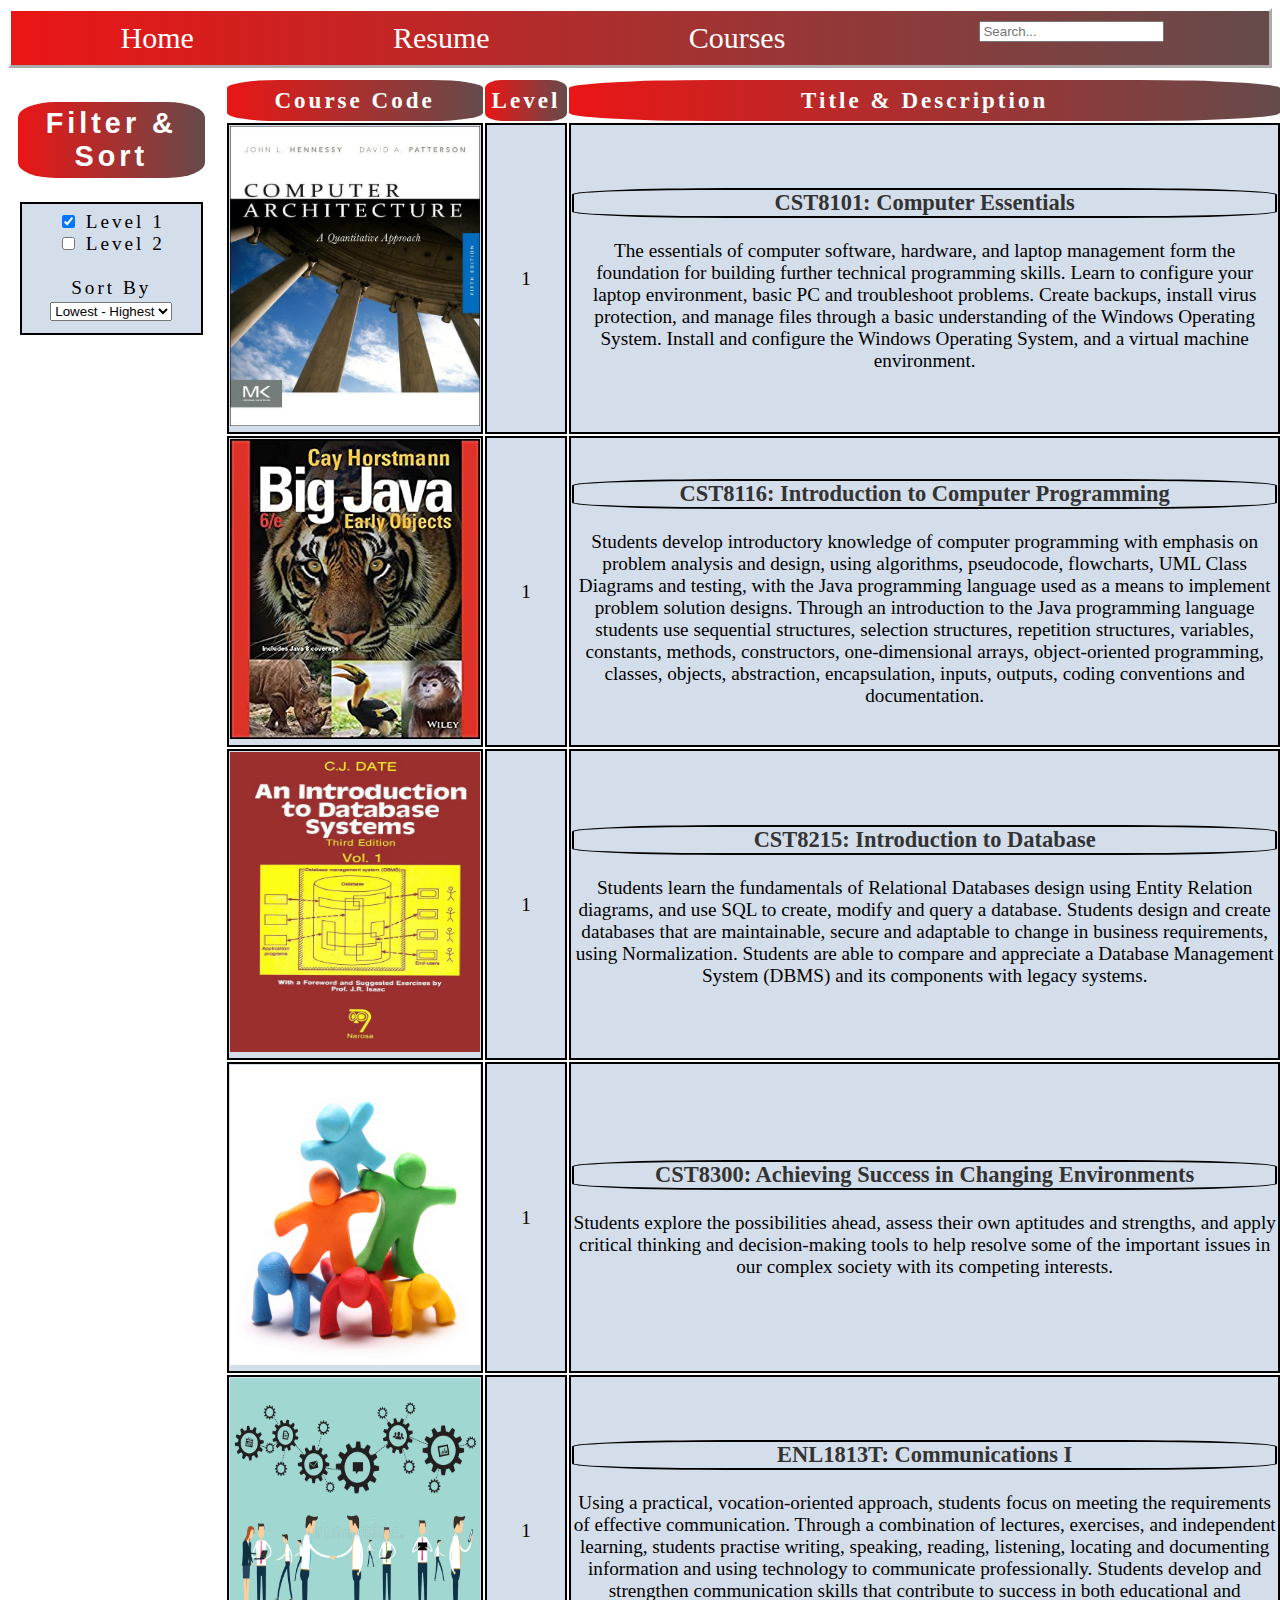
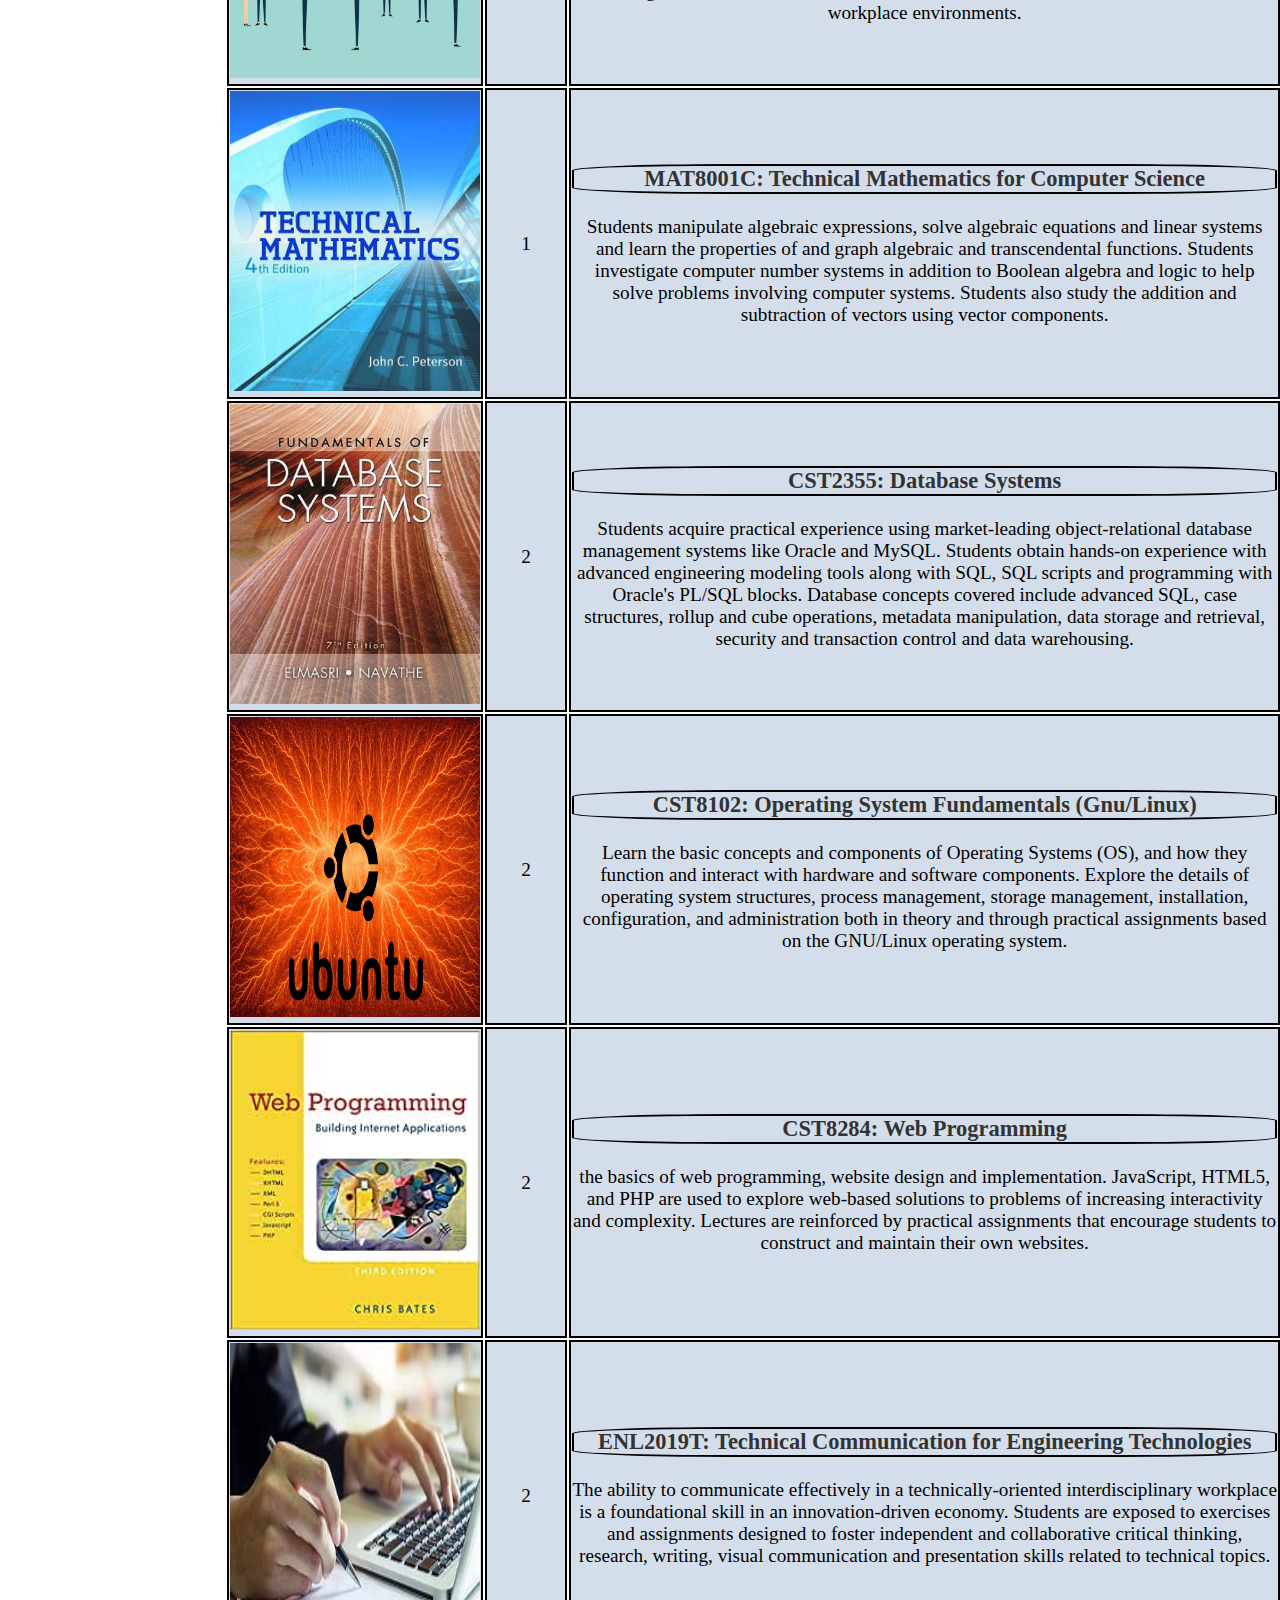
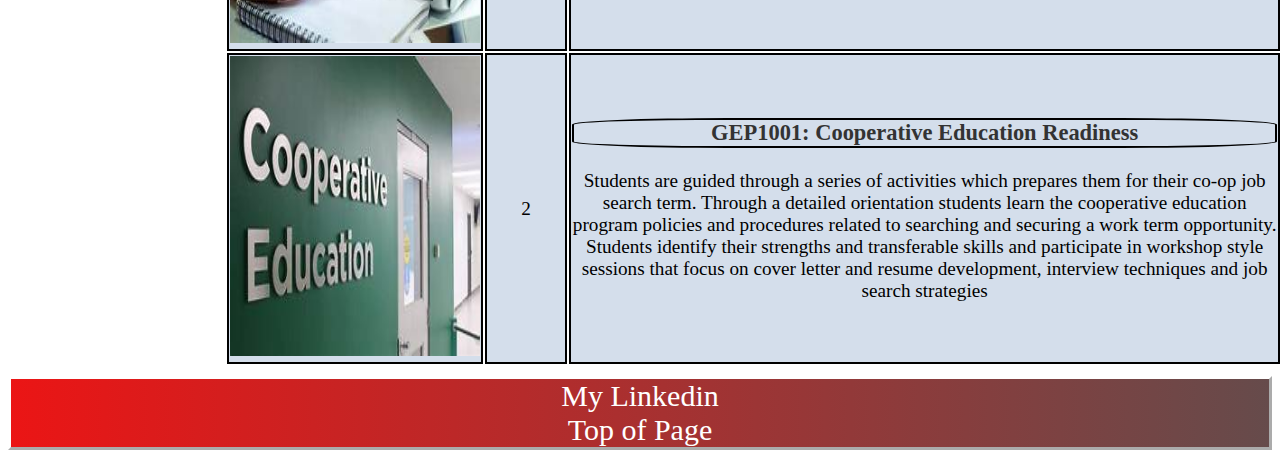
<file: html/courses.html>
<!DOCTYPE html>
<html lang="en"> 
    <head>
        <title>Courses</title>
        <meta charset="UTF-8"/>
        <meta name="viewport" content="width=device-width, initial-scale=1.0">
        <link rel="stylesheet" type="text/css" href="../css/style.css">  <!--link to the external css-->
    </head>
    <!--This code is used to design a page to display all the courses I have taken so far, that includes
    level 1 and 2. The purpose is served with the help of a table which contains info about course , title, code and
an image related to the title of course. The page has same header and footer as the other pages except there's an
unfunctional search build with an occupied search placeholder in the header.. The page contains several divs to serve
the purpose of effective css styling. A fieldset is used to use input tags to built a filter list with chekmarks 
and a sort list with a drop down which are non-functional.-->
    <body>
        <header>
            <!--nav that contains the list and which is the content of header-->
            <nav>
                <ul>
                <li><a href="index.html" target="_blank">Home</a></li>
                <li><a href="resume.html" target="_blank">Resume</a></li>
                <li><a href="#top">Courses</a></li> 
                <li><input type="text" placeholder="Search..."/></li>
                </ul>
                
            </nav>
        </header>
        <!--div with a class set whcih contains further divs to divide the page later for styling-->
    <div class="container">
        <div class="sidebar">
            <!--h2 heading-->
            <h2>Filter & Sort</h2>
             <!--this contains the input type tags to craete the sidebar of page with a chekbox filter area and 
            a dropdown sort button-->
            <fieldset>
                <input type="checkbox" id="level1" checked="checked">
                <label for="level1">Level 1</label><br>
                <input type="checkbox" id="level2" class="filter">
                <label for="level2">Level 2</label>
                <br><br>
                <label>Sort By</label>
                <select id="sort" name="sortby">
                    <option value="recent">Lowest - Highest</option>
                    <option value="old">Highest - Lowest</option>
                </select>
            </fieldset>
        </div>
         <!--This div contains a table which is has 3 columns and contains course info with an image for each course-->
        <table id="courses">
            <tr>
                <th id="th1">Course Code</th>
                <th id="th2">Level</th>
                <th id="th3">Title & Description</th>
            </tr>
            <tr>
                <td><img src="../img/essentials.jfif" alt="Computer Essentials"/></td>
                <td>1</td>
                <td><h3>CST8101: Computer Essentials</h3><p>The essentials of computer software, hardware, and laptop management form the foundation for building further technical programming skills. Learn to configure your laptop environment, basic PC and troubleshoot problems. Create backups, install virus protection, and manage files through a basic understanding of the Windows Operating System. Install and configure the Windows Operating System, and a virtual machine environment. </p></td>
            </tr>
            <tr>
                <td><img src="../img/l2java.jpg" alt="Computer Programming"/></td>
                <td>1</td>
                <td><h3>CST8116: Introduction to Computer Programming</h3><p>Students develop introductory knowledge of computer programming with emphasis on problem analysis and design, using algorithms, pseudocode, flowcharts, UML Class Diagrams and testing, with the Java programming language used as a means to implement problem solution designs. Through an introduction to the Java programming language students use sequential structures, selection structures, repetition structures, variables, constants, methods, constructors, one-dimensional arrays, object-oriented programming, classes, objects, abstraction, encapsulation, inputs, outputs, coding conventions and documentation.</p></td>
            </tr>
            <tr>
                <td><img src="../img/introtodata.jpeg" alt="Database"/></td>
                <td>1</td>
                <td><h3>CST8215: Introduction to Database</h3><p>Students learn the fundamentals of Relational Databases design using Entity Relation diagrams, and use SQL to create, modify and query a database. Students design and create databases that are maintainable, secure and adaptable to change in business requirements, using Normalization. Students are able to compare and appreciate a Database Management System (DBMS) and its components with legacy systems.</p></td>
            </tr>
            <tr>
                <td><img src="../img/success.jpg" alt="Achieving Success"/></td>
                <td>1</td>
                <td><h3>CST8300: Achieving Success in Changing Environments</h3><p>Students explore the possibilities ahead, assess their own aptitudes and strengths, and apply critical thinking and decision-making tools to help resolve some of the important issues in our complex society with its competing interests.</p></td>
            </tr>
            <tr>
                <td><img src="../img/commf.jpg" alt="Communications"/></td>
                <td>1</td>
                <td><h3>ENL1813T: Communications I</h3><p>Using a practical, vocation-oriented approach, students focus on meeting the requirements of effective communication. Through a combination of lectures, exercises, and independent learning, students practise writing, speaking, reading, listening, locating and documenting information and using technology to communicate professionally. Students develop and strengthen communication skills that contribute to success in both educational and workplace environments. </p> </td>

            </tr>
            <tr>
                <td><img src="../img/techmath1.jpeg" alt="Technical Maths"/></td>
                <td>1</td>
                <td><h3>MAT8001C: Technical Mathematics for Computer Science</h3><p>Students manipulate algebraic expressions, solve algebraic equations and linear systems and learn the properties of and graph algebraic and transcendental functions. Students investigate computer number systems in addition to Boolean algebra and logic to help solve problems involving computer systems. Students also study the addition and subtraction of vectors using vector components. </p>  </td>
            </tr>
            <tr>
                <td><img src="../img/l2database.jpg" alt="Database Systems"/></td>
                <td>2</td>
                <td><h3>CST2355: Database Systems</h3><p>Students acquire practical experience using market-leading object-relational database management systems like Oracle and MySQL. Students obtain hands-on experience with advanced engineering modeling tools along with SQL, SQL scripts and programming with Oracle's PL/SQL blocks. Database concepts covered include advanced SQL, case structures, rollup and cube operations, metadata manipulation, data storage and retrieval, security and transaction control and data warehousing.</p></td>
            </tr>
            <tr>
                <td><img src="../img/llinux.jpg" alt="Ubuntu Logo"/></td>
                <td>2</td>
                <td><h3>CST8102: Operating System Fundamentals (Gnu/Linux)</h3><p>Learn the basic concepts and components of Operating Systems (OS), and how they function and interact with hardware and software components. Explore the details of operating system structures, process management, storage management, installation, configuration, and administration both in theory and through practical assignments based on the GNU/Linux operating system.</p></td>
            </tr>
            <tr>
                <td><img src="../img/l2web.jpg" alt="Web Programming"/></td>
                <td>2</td>
                <td><h3>CST8284: Web Programming</h3><p>the basics of web programming, website design and implementation. JavaScript, HTML5, and PHP are used to explore web-based solutions to problems of increasing interactivity and complexity. Lectures are reinforced by practical assignments that encourage students to construct and maintain their own websites.</p></td>
            </tr>
            <tr>
                <td><img src="../img/l2techw.jpeg" alt="Technical Writing"/></td>
                <td>2</td>
                <td><h3>ENL2019T: Technical Communication for Engineering Technologies</h3><p>The ability to communicate effectively in a technically-oriented interdisciplinary workplace is a foundational skill in an innovation-driven economy. Students are exposed to exercises and assignments designed to foster independent and collaborative critical thinking, research, writing, visual communication and presentation skills related to technical topics.</p></td>
            </tr>
            <tr>
                <td><img src="../img/l2coop.jpg" alt="Coop Education"/></td>
                <td>2</td>
                <td><h3>GEP1001: Cooperative Education Readiness</h3><p>Students are guided through a series of activities which prepares them for their co-op job search term. Through a detailed orientation students learn the cooperative education program policies and procedures related to searching and securing a work term opportunity. Students identify their strengths and transferable skills and participate in workshop style sessions that focus on cover letter and resume development, interview techniques and job search strategies</p></td>
            </tr>
    </table>  <!--end of table-->
    </div>
<footer>
    <ul>
        <li><a href="https://www.linkedin.com/in/harry-dandiwal/" target="_blank">My Linkedin</a></li>
    <li><a href="#top">Top of Page</a></li>   
</ul>
</footer>
    </body><!--End of body-->
</html><!--End of html-->
</file>
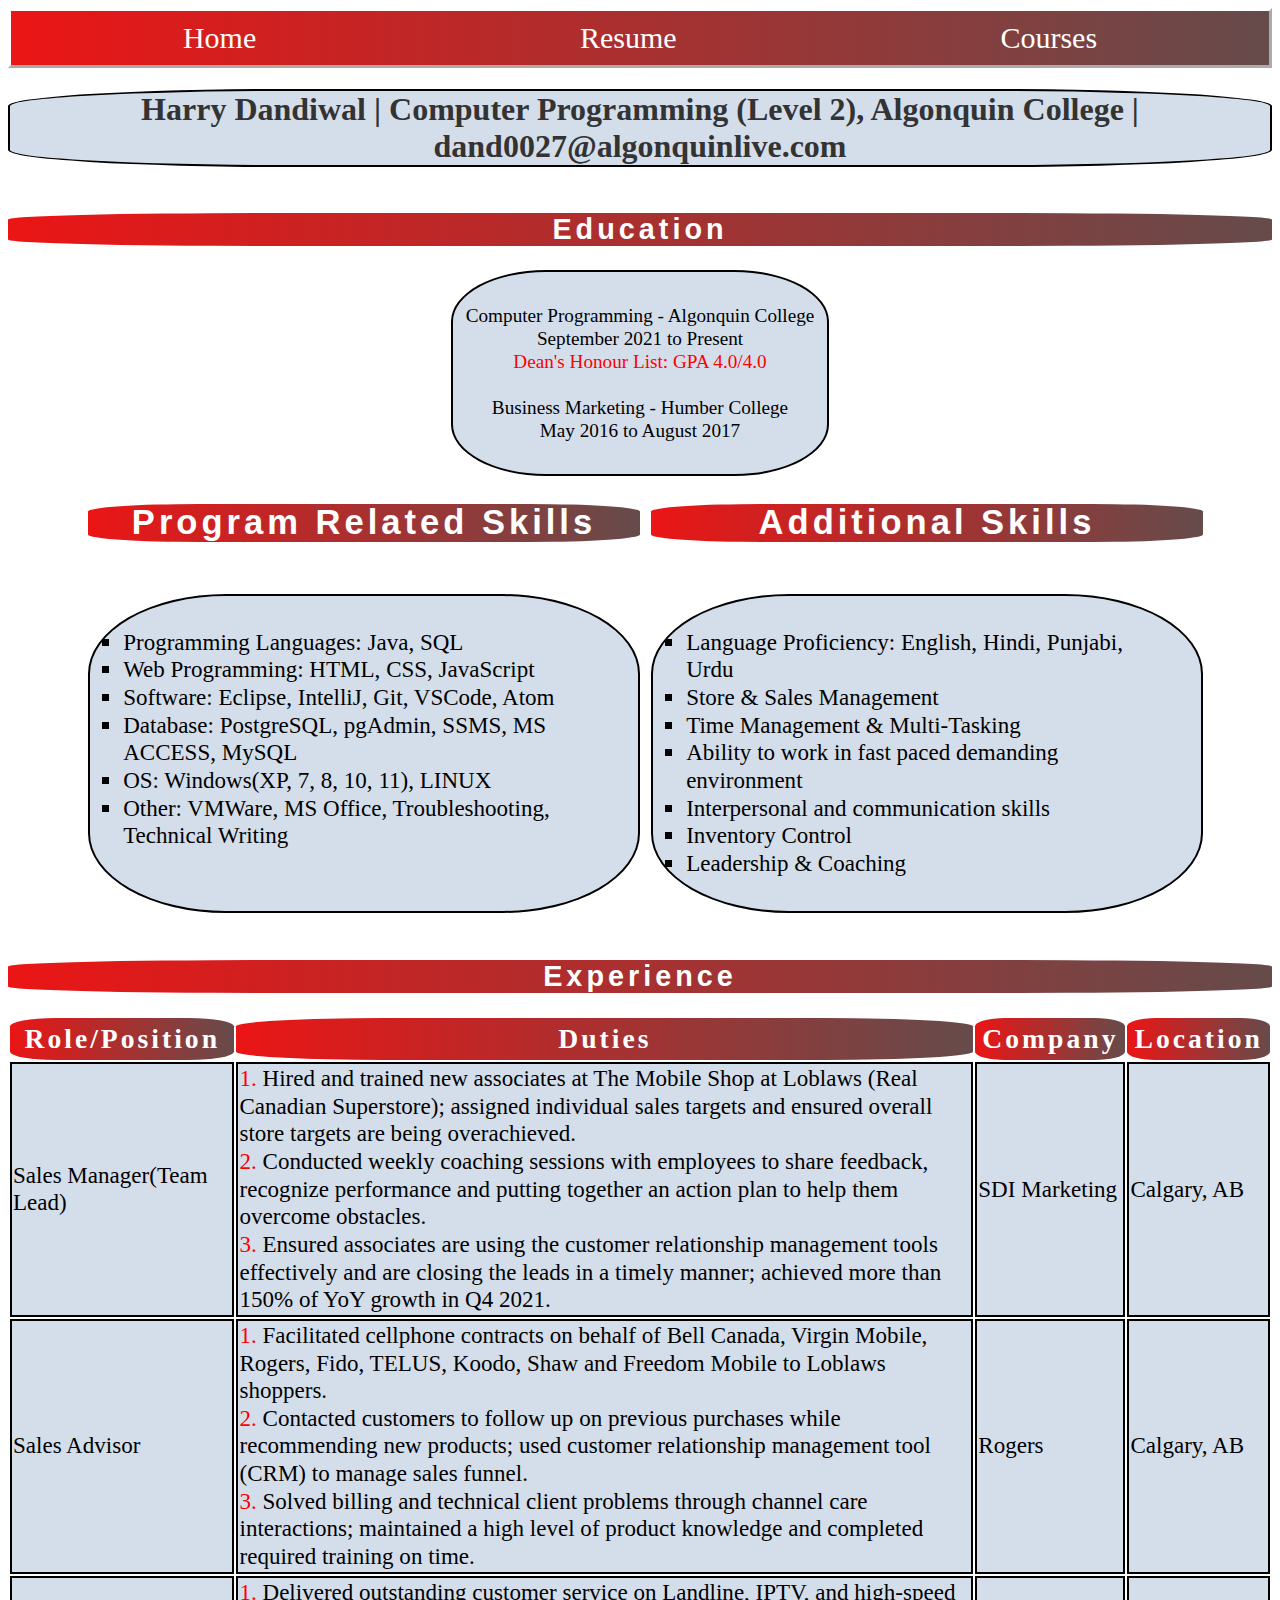
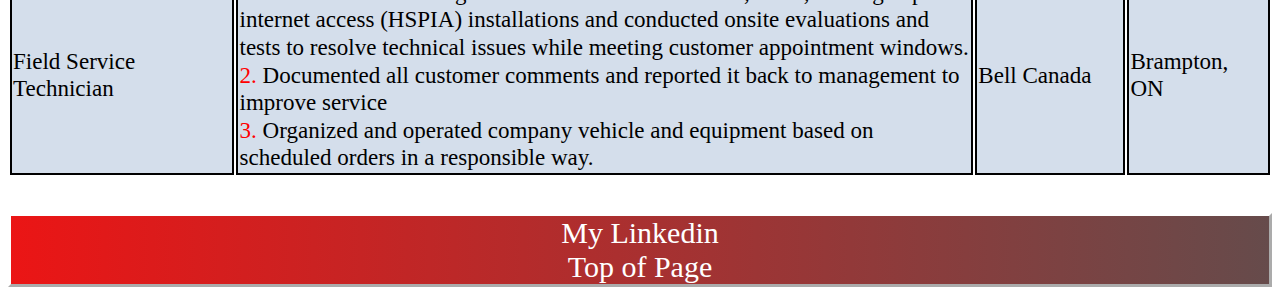
<file: html/resume.html>
<!DOCTYPE html>
<html lang="en">
    <head>
        <title>Resume</title>
        <meta charset="UTF-8"/>
        <link rel="stylesheet" type="text/css" href="../css/style.css"> <!--link to the external css-->
    </head>
    <!--This page contains my resume which is is designed with the help of lists, paragraph and
    a table within different div eleents with different ids. The page follows similar footer and
header as the index page-->
    <body>
        <header>
            <nav>
                <ul>
                <li><a href="index.html" target="_blank">Home</a></li>
                <li><a href="#top">Resume</a></li>
                <li><a href="courses.html" target="_blank">Courses</a></li>   
                </ul>
            </nav>
        </header>
        <!--h1 level heading with name, program and email-->
        <h1>Harry Dandiwal | Computer Programming (Level 2), Algonquin College | dand0027@algonquinlive.com</h1>
        <!--this div element contains the body my resume-->
        <div class="resume">
            <h2>Education</h2>
        <div id="edu">
            <!--paragraph with some program data-->
        <p>Computer Programming - Algonquin College<br>September 2021 to Present<br><span>Dean's Honour List: GPA 4.0/4.0</span><br><br>Business Marketing - Humber College<br>May 2016 to August 2017</p></div>
        <div id="skills" class="resume">
            <h2>Program Related Skills</h2>
            <h2>Additional Skills</h2>
            <!--an unordered list of course related skills-->
            <ul>
                <li>Programming Languages: Java, SQL</li>
                <li>Web Programming: HTML, CSS, JavaScript</li>
                <li>Software: Eclipse, IntelliJ, Git, VSCode, Atom</li>
                <li>Database: PostgreSQL, pgAdmin, SSMS, MS ACCESS, MySQL</li>
                <li>OS: Windows(XP, 7, 8, 10, 11), LINUX</li>
                <li>Other: VMWare, MS Office, Troubleshooting, Technical Writing</li>   
            </ul> 
            <!--some other skills-->
            <ul>
                <li>Language Proficiency: English, Hindi, Punjabi, Urdu</li>
                <li>Store & Sales Management</li>
                <li>Time Management & Multi-Tasking</li>
                <li>Ability to work in fast paced demanding environment</li>
                <li>Interpersonal and communication skills</li>
                <li>Inventory Control</li>
                <li>Leadership & Coaching</li>
                
            </ul>      
            <!--a separate div for goals and objectives with a heading and unordered list-->
        </div>
        <!--<h2>Projects</h2>-->

        <div id="goals" class="resume"></div>
        <h2>Experience</h2>
        <!--a div with a table that contains my work experience with roles duties and location-->
            <div id="exp" class="resume">
            <table>
                <tr>
                    <th>Role/Position</th>
                    <th>Duties</th>
                    <th>Company</th>
                    <th>Location</th>
                </tr>
                <tr class="data">
                    <td>Sales Manager(Team Lead)</td>
                    <td><span>1. </span>Hired and trained new associates at The Mobile Shop at Loblaws (Real Canadian Superstore);
assigned individual sales targets and ensured overall store targets are being overachieved.<br><span>2. </span> Conducted weekly coaching sessions with employees to share feedback, recognize performance and
putting together an action plan to help them overcome obstacles.<br><span>3. </span> Ensured associates are using the customer relationship management tools effectively and are closing the
leads in a timely manner; achieved more than 150% of YoY growth in Q4 2021.</td>
                    <td>SDI Marketing</td>
                    <td>Calgary, AB</td>
                </tr>
                <tr class="data">
                    <td>Sales Advisor</td>
                    <td><span>1. </span>Facilitated cellphone contracts on behalf of Bell Canada, Virgin Mobile, Rogers, Fido, TELUS, Koodo, Shaw
                        and Freedom Mobile to Loblaws shoppers.<br>
                        <span>2. </span>Contacted customers to follow up on previous purchases while recommending new products; used
                        customer relationship management tool (CRM) to manage sales funnel.<br>
                        <span>3. </span>Solved billing and technical client problems through channel care interactions; maintained a high level of
                        product knowledge and completed required training on time.<br></td>
                    <td>Rogers</td>
                    <td>Calgary, AB</td>
                </tr>
                <tr class="data">
                    <td>Field Service Technician</td>
                    <td><span>1. </span>Delivered outstanding customer service on Landline, IPTV, and high-speed internet access (HSPIA)
                        installations and conducted onsite evaluations and tests to resolve technical issues while meeting
                        customer appointment windows. <br>
                        <span>2. </span>Documented all customer comments and reported it back to management to improve service <br>
                        <span>3. </span>Organized and operated company vehicle and equipment based on scheduled orders in a responsible
                        way. <br>
                    </td>
                    <td>Bell Canada</td>
                    <td>Brampton, ON</td>
                </tr>
            </table> <!--end of table-->
        </div>
        </div>
        <br><br>
        <footer>
            <ul>
                <li><a href="https://www.linkedin.com/in/harry-dandiwal/" target="_blank">My Linkedin</a></li>
            <li><a href="#top">Top of Page</a></li>  
        </ul>
        </footer>
    </body> <!--End of body-->
</html><!--End of html-->
</file>
<file: css/style.css>
/*This targets the ul tag which is a child of
nav element and applies the following styling.
background image sets the backgorund to a linear gradient backgorunf*/
nav>ul{
    border-style: outset; border-color: white;
    display: flex;
    flex-direction:row;
    justify-content:space-around; 
    list-style-type:none;
    margin: auto;
    padding: 10px 10px;
    background-image: linear-gradient(to right, rgb(235, 21, 21), rgb(102, 75, 75)); 
}
/*targets a element with color and padding. Sets list to no decoration*/
a{
    color: white;
    padding-left: 5px; padding-right: 5px;
    text-decoration: none;
    font-family: fantasy; font-size: 30px;
}
/*This styles the cursor and the text when the mouse cursor is hovered over
It would increase the size of text, change the color and the pointer. Further applies a shadow*/
a:hover{
    font-size: 250%;
    color: white;
    cursor: pointer;
    text-shadow: 7px 3px 3px rgb(212, 222, 235);
    
}
/*Makes a grid with 2 cols of auto width*/
#div1{
    display: grid;
    grid-template-columns: auto auto;  
}
/*styles p within the div1*/
#div1>p{
    border: 2px solid black;
    font-family:cursive;
    border-radius: 34%;
    font-size: 120%; 
    line-height: 120%;
    background-color: rgb(212, 222, 235);
    padding: 6%;
    margin:auto; margin-right: 5%;
/*Targets img in div1 with respective properties*/
}
#div1>img{
    border: 2px solid black;
    height: 100%; width: 95%;
    border-radius: 40%; 
}
/*Styles div 2 with a frid of 2 cols of auto width*/
#div2{
    display: grid;
    grid-template-columns: auto auto;
    column-gap: 50px;
    text-align: center;
}
/*Targets ul of div2 with certain font and color properties and does some alignments*/
#div2>ul{
    border: 2px solid black;
    font-family:cursive;
    list-style: none;
    font-size: 120%; 
    line-height: 120%;
    padding: 7%;
    background-color: rgb(212, 222, 235);
    border-radius: 40%;
    margin:auto;
    list-style:square; 
    text-align: left;
}
/*div3 of index with a frid of 2 cols*/
#div3{
    display: grid;
    grid-template-columns: auto;
    text-align: center;   
}
/*p of div3 which sets the border font padding etc*/
#div3>p{
    border: 2px solid black;
    font-family:cursive;
    list-style: none;
    font-size: 120%; 
    line-height: 120%;
    padding:1%;
    background-color: rgb(212, 222, 235);
    border-radius: 25%;
    margin:auto
}
/*targets ul in footer with a border apdding and builds a flex with a style type set to none. Adds a linear gradient color*/
footer>ul{
    border-style: outset; border-color: white;
    padding: 0;
    display: flex;   
    flex-direction: column;
    align-items:center;
    list-style: none;
    margin: auto;
    background-image: linear-gradient(to right, rgb(235, 21, 21), rgb(102, 75, 75)); 
    color: white;
}
/*makes a grid with 4 rows and aligns text to center, font to cursive and change fontsize*/
.resume{
    display: grid;
    grid-template-rows: auto auto auto auto;
    text-align: center;
    font-family:cursive;
    font-size: 120%; 
    line-height: 120%;
}
/*makes another frid of 2 cols with a 5 % gap in them*/
#skills{
    display: grid;
    grid-template-columns: 50% 50%;
    column-gap: 1%;
    margin: auto;
}
/*sets a border around ul of skils and some other margin and padding changes with color*/
#skills>ul{
    border: 2px solid black;
    grid-template-columns: auto auto;
    background-color: rgb(212, 222, 235);
    border-radius: 25%;
    padding: 6%;
}
/*targets id edu and goals of class resume with some border color margin radius and padding styles*/ 
.resume>#edu{
    border: 2px solid black;
    background-color: rgb(212, 222, 235);
    margin: auto;
    border-radius: 25%;
    padding: 1%;
    
}
/*adds color to the spanned text*/
span{
    color: red;
}
/*targets ul of skills. And li which is child of ul child of another li child of another ul with following properties*/
#skills>ul, #skills>ul>li>ul>li{
    list-style:square; 
    text-align: left;
}
/*styles all h1 and h3 with different font and color and some other properties*/
h1,h3{
    color: #333;
    text-align: center;
    font-family: cursive;   
    border: 2px solid black;
    background-color: rgb(212, 222, 235);
    border-radius: 22%;
}
/*styles h2 */
h2{
    text-align: center;
    background-image: linear-gradient(to right, rgb(235, 21, 21), rgb(102, 75, 75)); 
    font-family:Arial, Helvetica, sans-serif;
    padding: 5px;
    letter-spacing: 4px;
    color: white;
    border-radius: 20%;
    
}
/*styles the clickhere text which is a link to college page with differnt color and text*/
p>#clickhere{
    color: red;
    padding: 0;
    font-family: Arial, Helvetica, sans-serif;
    font-size: 100%;
}
/*changes size of font when hovrered over and underlines it*/
#clickhere:hover{
    font-size: 120%;
    text-decoration: underline;
}
/*styles element with id container with following properties*/
.container{
    font-family: cursive;
    font-size: 120%;
    text-align: center;
    display: grid;
    grid-template-columns: 15% 85%;
    grid-gap: 20px;
    padding: 10px;
    }
/*targets rows of table*/
tr>td{
    border: 2px solid black;
    background-color: rgb(212, 222, 235);
    }

/*targets header of the table*/
tr>th{
    padding: 7px;
    background-image: linear-gradient(to right, rgb(235, 21, 21), rgb(102, 75, 75)); 
    color: white;
    letter-spacing: 3px;
    font-size: 120%;
    border-radius: 20%;
    }
tr.data>td{
    text-align: left;
    background-color: rgb(212, 222, 235) ;
}
/*sets the height of all the images in the courses*/
#courses img{
    height: 300px; width: 250px;
    }
/*styles fieldset which is the sidebar of page*/
fieldset{ 
    background-color: rgb(212, 222, 235);
    color: black;
    font-family: cursive;
    letter-spacing: 3px;
    border: 2px solid black;
    }
</file>
